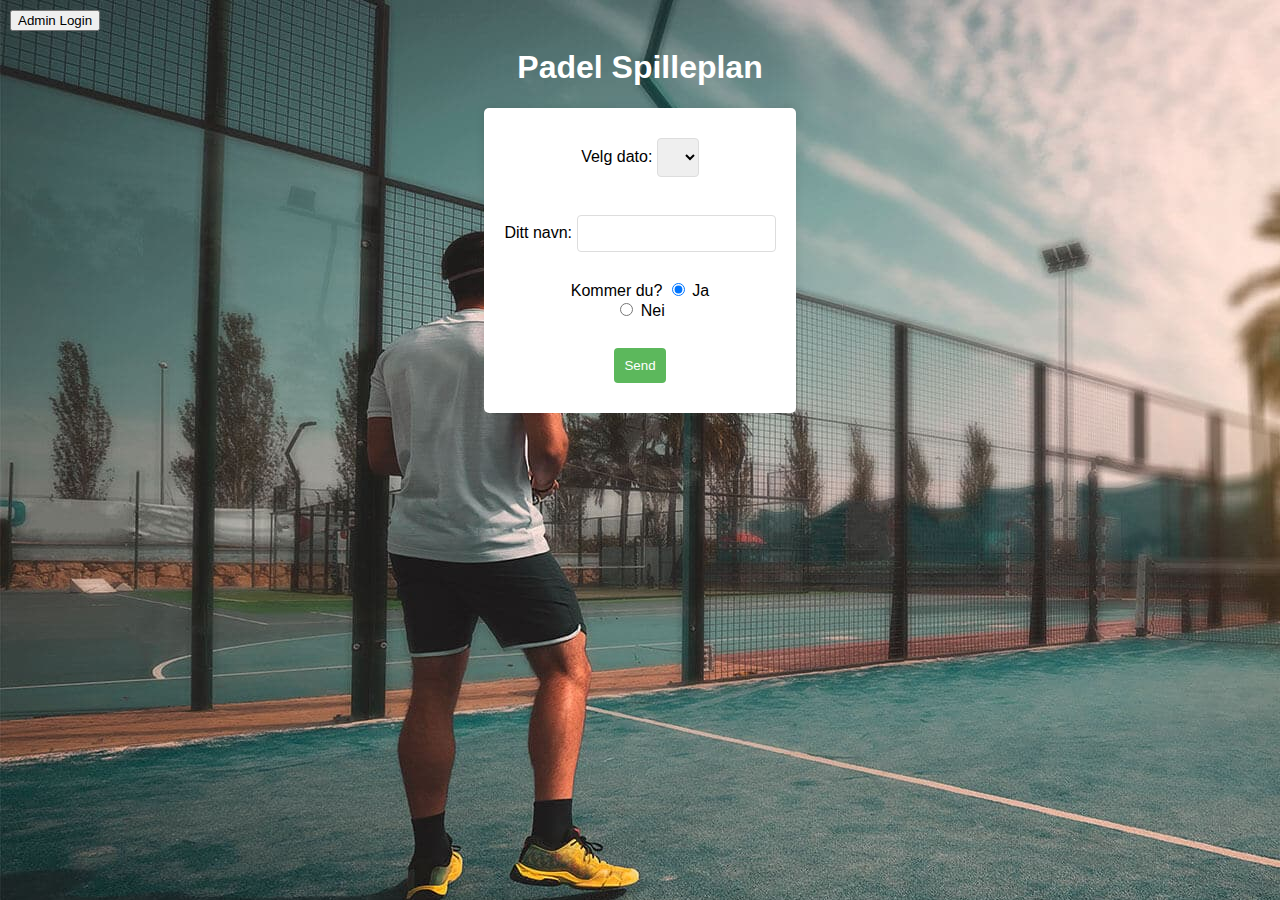
<file: index.html>
<!DOCTYPE html>
<html lang="no">
<head>
    <meta charset="UTF-8">
    <meta name="viewport" content="width=device-width, initial-scale=1.0">
    <title>Padel Spilleplan</title>
    <link rel="stylesheet" href="style.css">
</head>
<body>
    <h1>Padel Spilleplan</h1>

    <!-- Knapp for å åpne innloggingsmodalen -->
    <div class="top-buttons">
        <button id="openLoginModal" class="top-button">Admin Login</button>
    </div>

    <!-- Innloggingsmodal -->
    <div id="loginModal" class="modal">
        <div class="modal-content">
            <span class="close">&times;</span>
            <h2>Admin Login</h2>
            <input type="text" id="brukernavn" placeholder="Brukernavn"><br><br>
            <input type="password" id="passord" placeholder="Passord"><br><br>
            <button id="loginButton">Logg inn</button>
        </div>
    </div>

    <form id="spilleplanForm">
        <label for="dato">Velg dato:</label>
        <select id="dato" name="dato" required></select><br><br>

        <label for="navn">Ditt navn:</label>
        <input type="text" id="navn" name="navn" required><br><br>

        <label>Kommer du?</label>
        <input type="radio" id="ja" name="kommer" value="Ja" checked>
        <label for="ja">Ja</label><br>
        <input type="radio" id="nei" name="kommer" value="Nei">
        <label for="nei">Nei</label><br><br>

        <input type="submit" value="Send">
    </form>

    <script src="script.js"></script>
</body>
</html>
</file>
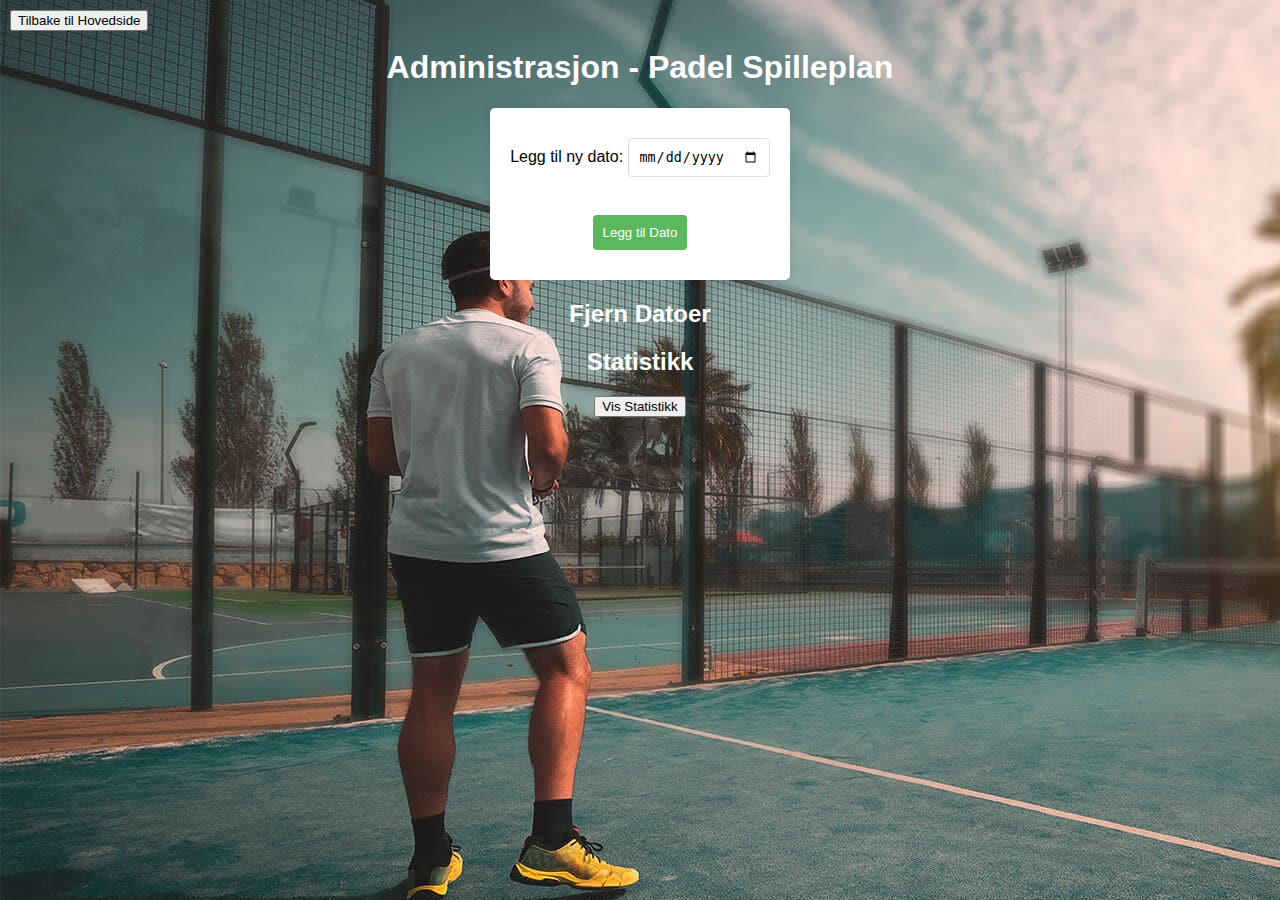
<file: admin.html>
<!DOCTYPE html>
<html lang="no">
<head>
    <meta charset="UTF-8">
    <meta name="viewport" content="width=device-width, initial-scale=1.0">
    <title>Admin - Padel Spilleplan</title>
    <link rel="stylesheet" href="style.css">
</head>
<body>
    <h1>Administrasjon - Padel Spilleplan</h1>

    <div class="top-buttons">
        <button onclick="window.location.href='index.html'" class="top-button">Tilbake til Hovedside</button>
    </div>

    <form id="adminForm">
        <label for="nyDato">Legg til ny dato:</label>
        <input type="date" id="nyDato" required><br><br>
        <input type="submit" value="Legg til Dato">
    </form>

    <h2>Fjern Datoer</h2>
    <div id="datoListe"></div>

    <h2>Statistikk</h2>
    <button id="visStatistikk">Vis Statistikk</button>
    <div id="statistikk"></div>

    <script src="admin.js"></script>
</body>
</html>
</file>
<file: style.css>
body {
    font-family: Arial, sans-serif;
    background-image: url("padel-bck.jpeg");
    text-align: center;
    padding: 20px;
    overflow: hidden;
}

form {
    background-color: #fff;
    padding: 20px;
    border-radius: 5px;
    box-shadow: 0 0 10px rgba(0, 0, 0, 0.1);
    display: inline-block;
}

input[type=date],
input[type=text],
input[type=password],
input[type=submit],
select {
    padding: 10px;
    margin: 10px 0;
    border: 1px solid #ddd;
    border-radius: 4px;
}

input[type=submit] {
    cursor: pointer;
    background-color: #5cb85c;
    color: white;
    border: none;
}

input[type=submit]:hover {
    background-color: #4cae4c;
}

/* Modal */
.modal {
    display: none;
    position: fixed;
    z-index: 1;
    left: 0;
    top: 0;
    width: 100%;
    height: 100%;
    overflow: auto;
    background-color: rgb(0, 0, 0);
    background-color: rgba(0, 0, 0, 0.4);
    padding-top: 60px;
}

.modal-content {
    background-color: #fefefe;
    margin: 5% auto;
    padding: 20px;
    border: 1px solid #888;
    width: 80%;
    max-width: 500px;
}

.close {
    color: #aaa;
    float: right;
    font-size: 28px;
    font-weight: bold;
}

.close:hover,
.close:focus {
    color: black;
    text-decoration: none;
    cursor: pointer;
}

/* Plasserer knapper i toppen av siden */
.top-buttons {
    position: fixed; /* Fikserer posisjonen til knappene */
    top: 10px;      /* Avstand fra toppen */
    left: 10px;     /* Avstand fra venstre */
}

/* Stil for individuelle knapper */
.top-button {
    display: inline-block;
    margin-right: 10px; /* Avstand mellom knapper */
}

h1 {
    color: white;
}

h2 {
    color: white;
}

div {
    color: white;
}
</file>
